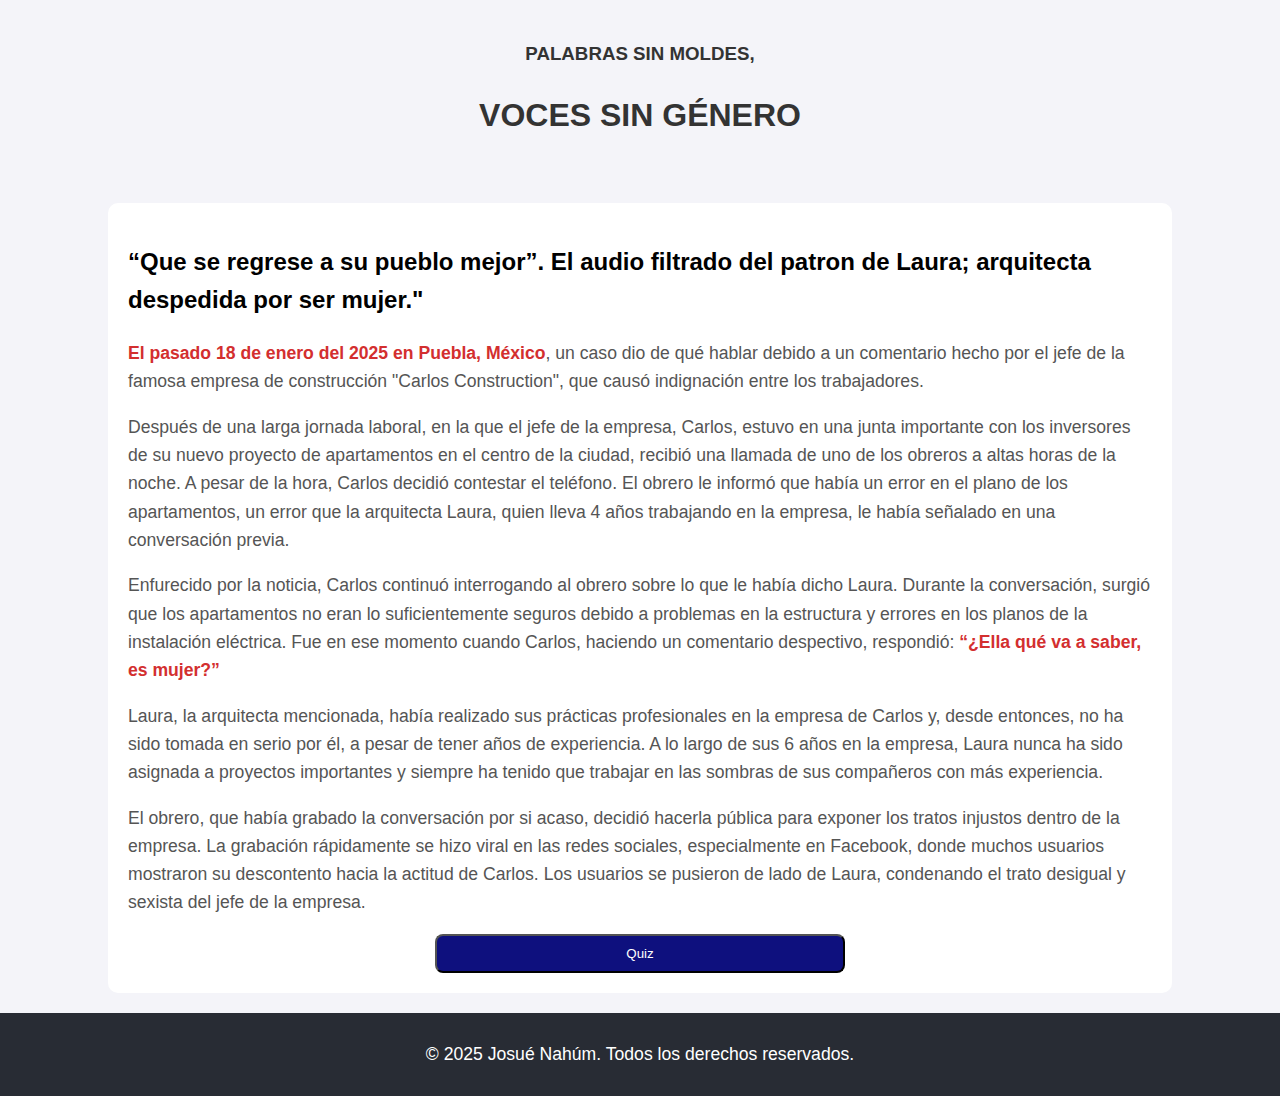
<file: Trivia/index.html>
<!DOCTYPE html>
<html lang="es">
<head>
    <meta charset="UTF-8">
    <meta name="viewport" content="width=device-width, initial-scale=1.0">
    <title>Noticia de Puebla - Controversia en la empresa de construcción</title>
    <style>
        body {
            font-family: Arial, sans-serif;
            background-color: #f4f4f9;
            line-height: 1.6;
            margin: 0;
            padding: 0;
        }

        header {
            color: white;
            text-align: center;
            padding: 20px 0;
        }

        .container {
            width: 80%;
            margin: 20px auto;
            background-color: white;
            padding: 20px;
            border-radius: 10px;
        }

        h1 {
            font-size: 2em;
            color: #333;
        }

        p {
            font-size: 1.1em;
            color: #555;
        }
        .p2{
            color: white;
        }

        .highlight {
            font-weight: bold;
            color: #d32f2f;
        }

        footer {
            background-color: #282c34;
            color: white;
            text-align: center;
            padding: 10px 0;
            width: 100%;
            bottom: 0;
        }
        .button2{
            background: rgb(14, 16, 126);
            text-decoration: none;
            color: white;
            width: 100%;
            border-radius: 8px;
            padding: 10px;
            max-width: 40%;
            position: relative;
            left: 30%;
        }
    </style>
</head>
<body>

<header>
    <h3 style="color: #333;">PALABRAS SIN MOLDES,</h3>
    <h1>VOCES SIN GÉNERO</h1>
</header>

<div class="container">
    <h2>“Que se regrese a su pueblo mejor”. El audio filtrado del 
        patron de Laura; arquitecta despedida por ser mujer."</h2>
    <p><span class="highlight">El pasado 18 de enero del 2025 en Puebla, México</span>, un caso dio de qué hablar debido a un comentario hecho por el jefe de la famosa empresa de construcción "Carlos Construction", que causó indignación entre los trabajadores.</p>
    <p>Después de una larga jornada laboral, en la que el jefe de la empresa, Carlos, estuvo en una junta importante con los inversores de su nuevo proyecto de apartamentos en el centro de la ciudad, recibió una llamada de uno de los obreros a altas horas de la noche. A pesar de la hora, Carlos decidió contestar el teléfono. El obrero le informó que había un error en el plano de los apartamentos, un error que la arquitecta Laura, quien lleva 4 años trabajando en la empresa, le había señalado en una conversación previa.</p>
    <p>Enfurecido por la noticia, Carlos continuó interrogando al obrero sobre lo que le había dicho Laura. Durante la conversación, surgió que los apartamentos no eran lo suficientemente seguros debido a problemas en la estructura y errores en los planos de la instalación eléctrica. Fue en ese momento cuando Carlos, haciendo un comentario despectivo, respondió: <span class="highlight">“¿Ella qué va a saber, es mujer?”</span></p>
    <p>Laura, la arquitecta mencionada, había realizado sus prácticas profesionales en la empresa de Carlos y, desde entonces, no ha sido tomada en serio por él, a pesar de tener años de experiencia. A lo largo de sus 6 años en la empresa, Laura nunca ha sido asignada a proyectos importantes y siempre ha tenido que trabajar en las sombras de sus compañeros con más experiencia.</p>
    <p>El obrero, que había grabado la conversación por si acaso, decidió hacerla pública para exponer los tratos injustos dentro de la empresa. La grabación rápidamente se hizo viral en las redes sociales, especialmente en Facebook, donde muchos usuarios mostraron su descontento hacia la actitud de Carlos. Los usuarios se pusieron de lado de Laura, condenando el trato desigual y sexista del jefe de la empresa.</p>
    
    
    <a href="juegotrivia.html" ><button class="button2">Quiz</button></a>

</div>

<footer>
    <p class="p2">&copy; 2025 Josué Nahúm. Todos los derechos reservados.</p>
</footer>

</body>
</html>
</file>
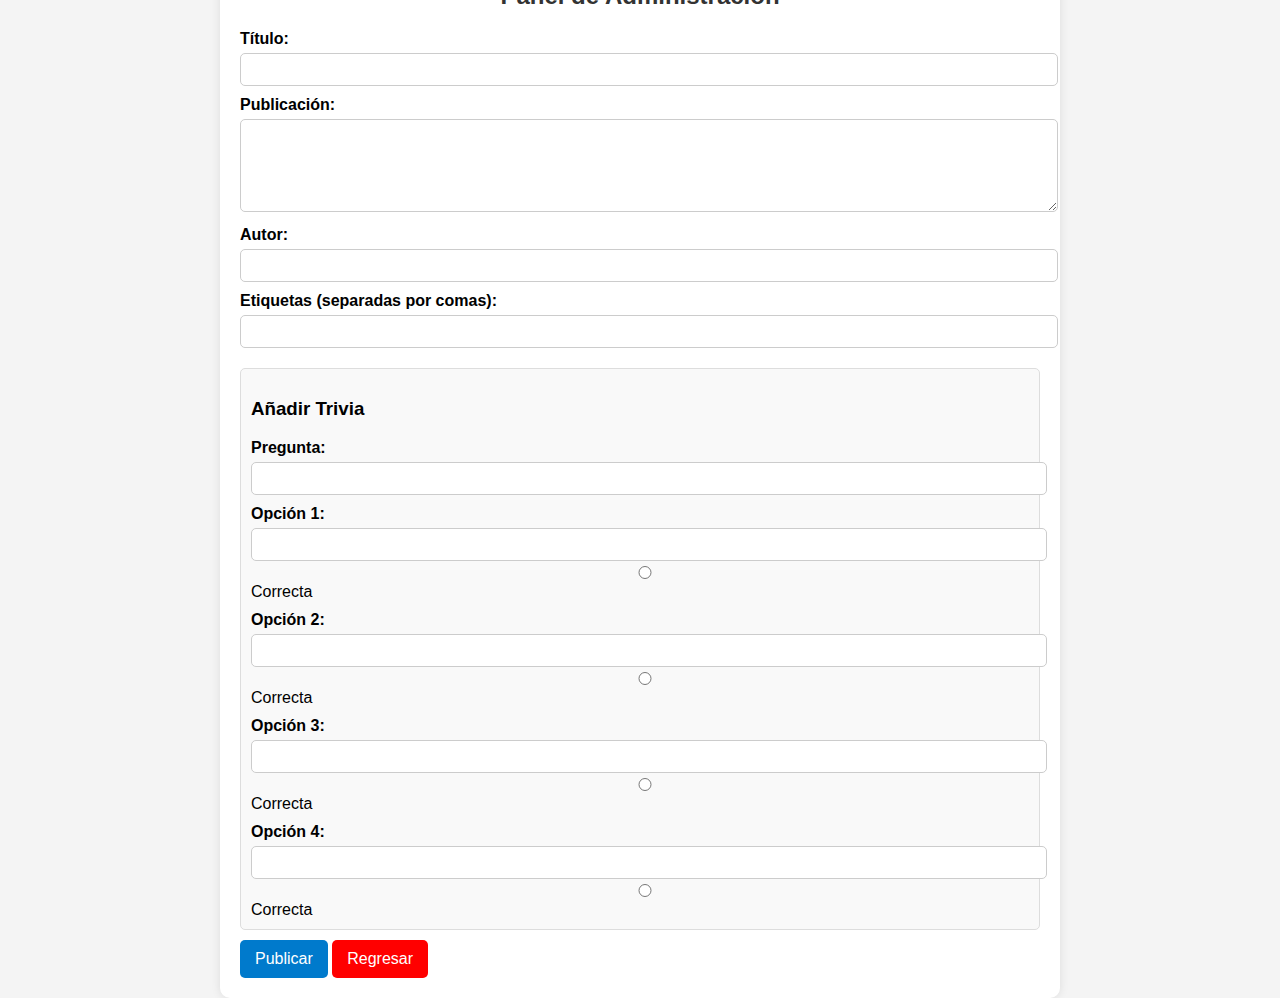
<file: admin.html>
<!DOCTYPE html>
<html lang="es">
<head>
    <meta charset="UTF-8">
    <meta name="viewport" content="width=device-width, initial-scale=1.0">
    <title>Panel de Administración</title>
    <style>
        body {
            font-family: Arial, sans-serif;
            margin: 0;
            padding: 20px;
            background-color: #f4f4f4;
            display: flex;
            justify-content: center;
            align-items: center;
            height: 100vh;
        }
        .panel {
            max-width: 800px;
            width: 100%;
            background: white;
            padding: 20px;
            border-radius: 10px;
            box-shadow: 0 0 10px rgba(0, 0, 0, 0.1);
        }
        h2 {
            color: #333;
            text-align: center;
        }
        label {
            font-weight: bold;
            display: block;
            margin-top: 10px;
        }
        input, textarea, select {
            width: 100%;
            padding: 8px;
            margin-top: 5px;
            border: 1px solid #ccc;
            border-radius: 5px;
        }
        button {
            background-color: #007acc;
            color: white;
            padding: 10px 15px;
            border: none;
            border-radius: 5px;
            cursor: pointer;
            font-size: 16px;
            margin-top: 10px;
        }
        button:hover {
            background-color: #005fa3;
        }
        .trivia-container {
            margin-top: 20px;
            padding: 10px;
            border: 1px solid #ddd;
            border-radius: 5px;
            background: #f9f9f9;
        }
    </style>
</head>
<body>
    <div class="panel">
        <h2>Panel de Administración</h2>
        <form action="procesar_publicacion.php" method="POST">
            <label for="titulo">Título:</label>
            <input type="text" id="titulo" name="titulo" required>

            <label for="contenido">Publicación:</label>
            <textarea id="contenido" name="contenido" rows="5" required></textarea>

            <label for="autor">Autor:</label>
            <input type="text" id="autor" name="autor" required>

            <label for="etiquetas">Etiquetas (separadas por comas):</label>
            <input type="text" id="etiquetas" name="etiquetas" required>

            <div class="trivia-container">
                <h3>Añadir Trivia</h3>
                <label for="pregunta">Pregunta:</label>
                <input type="text" id="pregunta" name="pregunta">
                
                <label for="respuesta1">Opción 1:</label>
                <input type="text" id="respuesta1" name="respuesta1">
                <input type="radio" name="correcta" value="1"> Correcta
                
                <label for="respuesta2">Opción 2:</label>
                <input type="text" id="respuesta2" name="respuesta2">
                <input type="radio" name="correcta" value="2"> Correcta
                
                <label for="respuesta3">Opción 3:</label>
                <input type="text" id="respuesta3" name="respuesta3">
                <input type="radio" name="correcta" value="3"> Correcta
                
                <label for="respuesta4">Opción 4:</label>
                <input type="text" id="respuesta4" name="respuesta4">
                <input type="radio" name="correcta" value="4"> Correcta
            </div>
            
            <button type="submit">Publicar</button>
            <button onclick="window.history.back()" style="background:red;">Regresar</button>
        </form>
    </div>
</body>
</html>
</file>
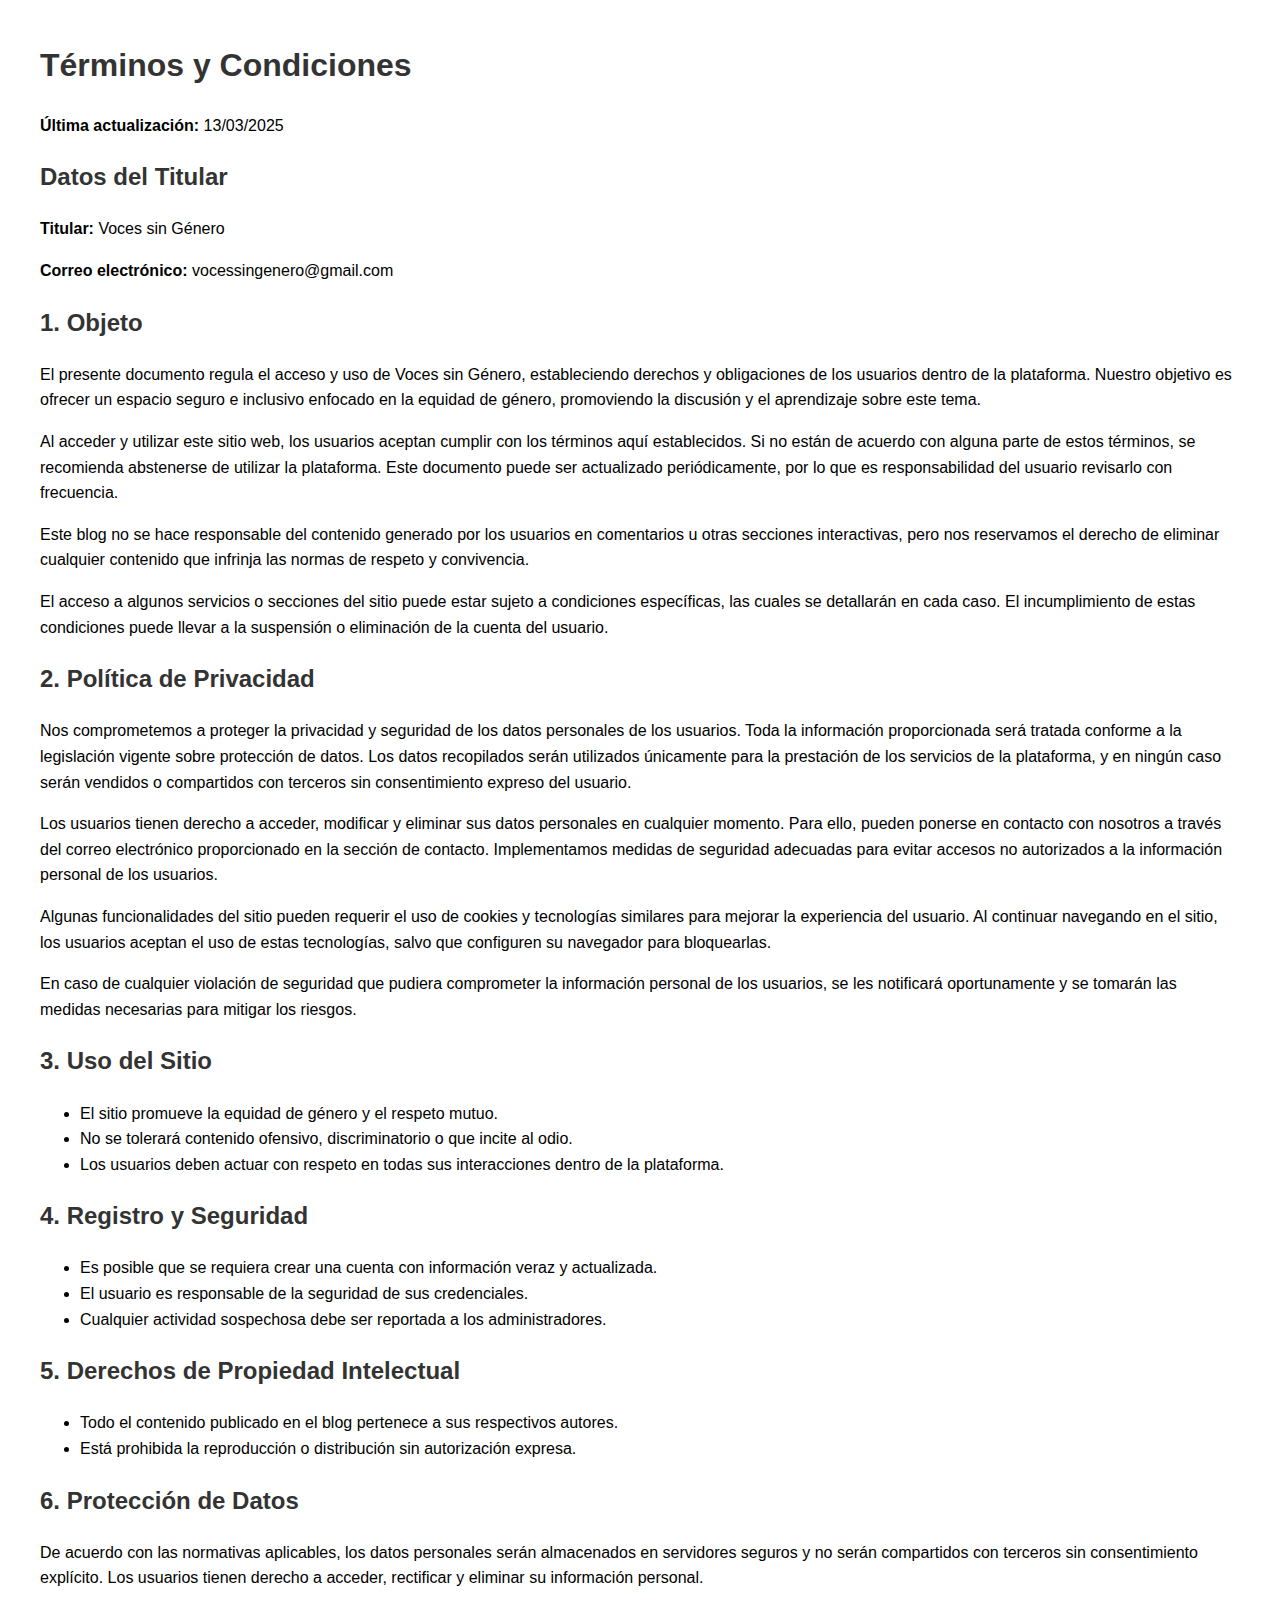
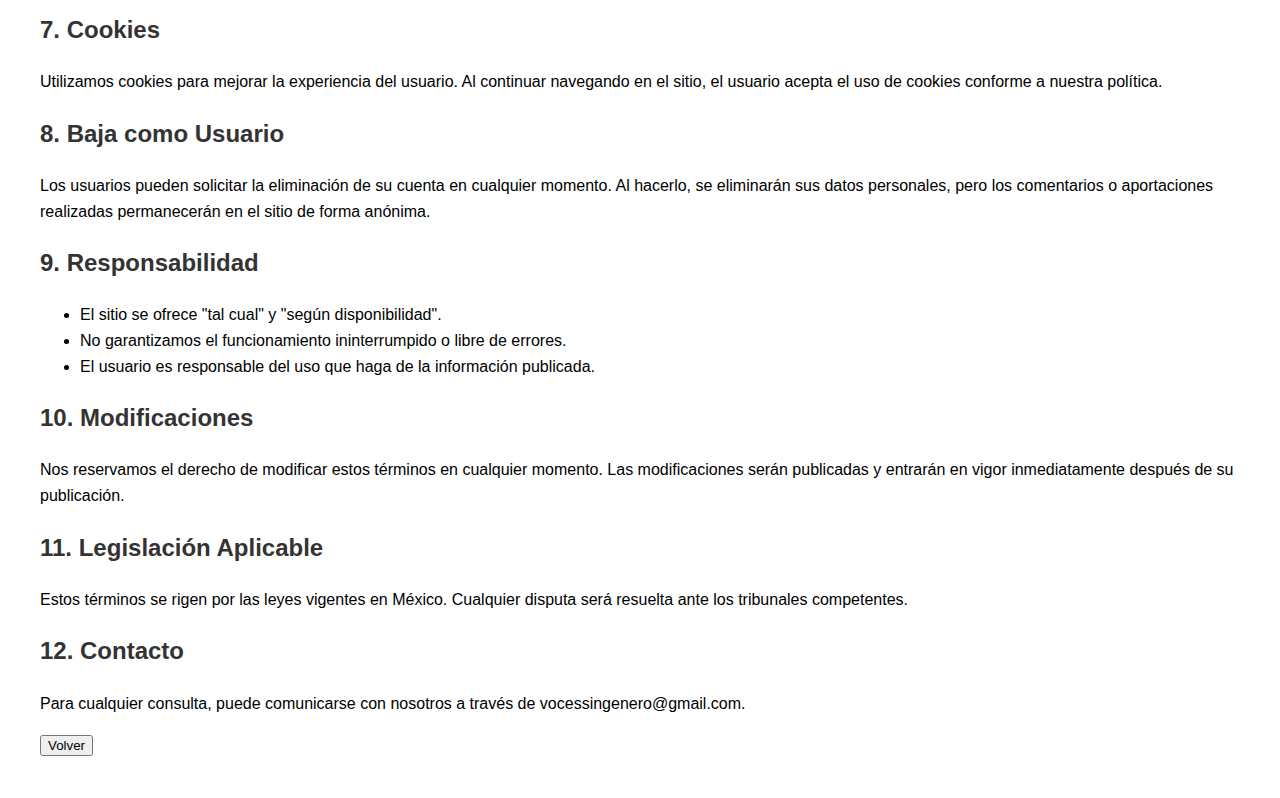
<file: terminos_condiciones.html>
<!DOCTYPE html>
<html lang="es">
<head>
    <meta charset="UTF-8">
    <meta name="viewport" content="width=device-width, initial-scale=1.0">
    <title>Términos y Condiciones</title>
    <style>
        body {
            font-family: Arial, sans-serif;
            margin: 40px;
            line-height: 1.6;
        }
        h1, h2 {
            color: #333;
        }
    </style>
</head>
<body>
    <h1>Términos y Condiciones</h1>
    <p><strong>Última actualización:</strong> 13/03/2025</p>
    
    <h2>Datos del Titular</h2>
    <p><strong>Titular:</strong> Voces sin Género</p>
    <p><strong>Correo electrónico:</strong> vocessingenero@gmail.com</p>
    
    <h2>1. Objeto</h2>
    <p>El presente documento regula el acceso y uso de Voces sin Género, estableciendo derechos y obligaciones de los usuarios dentro de la plataforma. Nuestro objetivo es ofrecer un espacio seguro e inclusivo enfocado en la equidad de género, promoviendo la discusión y el aprendizaje sobre este tema.</p>
    <p>Al acceder y utilizar este sitio web, los usuarios aceptan cumplir con los términos aquí establecidos. Si no están de acuerdo con alguna parte de estos términos, se recomienda abstenerse de utilizar la plataforma. Este documento puede ser actualizado periódicamente, por lo que es responsabilidad del usuario revisarlo con frecuencia.</p>
    <p>Este blog no se hace responsable del contenido generado por los usuarios en comentarios u otras secciones interactivas, pero nos reservamos el derecho de eliminar cualquier contenido que infrinja las normas de respeto y convivencia.</p>
    <p>El acceso a algunos servicios o secciones del sitio puede estar sujeto a condiciones específicas, las cuales se detallarán en cada caso. El incumplimiento de estas condiciones puede llevar a la suspensión o eliminación de la cuenta del usuario.</p>
    
    <h2>2. Política de Privacidad</h2>
    <p>Nos comprometemos a proteger la privacidad y seguridad de los datos personales de los usuarios. Toda la información proporcionada será tratada conforme a la legislación vigente sobre protección de datos. Los datos recopilados serán utilizados únicamente para la prestación de los servicios de la plataforma, y en ningún caso serán vendidos o compartidos con terceros sin consentimiento expreso del usuario.</p>
    <p>Los usuarios tienen derecho a acceder, modificar y eliminar sus datos personales en cualquier momento. Para ello, pueden ponerse en contacto con nosotros a través del correo electrónico proporcionado en la sección de contacto. Implementamos medidas de seguridad adecuadas para evitar accesos no autorizados a la información personal de los usuarios.</p>
    <p>Algunas funcionalidades del sitio pueden requerir el uso de cookies y tecnologías similares para mejorar la experiencia del usuario. Al continuar navegando en el sitio, los usuarios aceptan el uso de estas tecnologías, salvo que configuren su navegador para bloquearlas.</p>
    <p>En caso de cualquier violación de seguridad que pudiera comprometer la información personal de los usuarios, se les notificará oportunamente y se tomarán las medidas necesarias para mitigar los riesgos.</p>
    
    <h2>3. Uso del Sitio</h2>
    <ul>
        <li>El sitio promueve la equidad de género y el respeto mutuo.</li>
        <li>No se tolerará contenido ofensivo, discriminatorio o que incite al odio.</li>
        <li>Los usuarios deben actuar con respeto en todas sus interacciones dentro de la plataforma.</li>
    </ul>
    
    <h2>4. Registro y Seguridad</h2>
    <ul>
        <li>Es posible que se requiera crear una cuenta con información veraz y actualizada.</li>
        <li>El usuario es responsable de la seguridad de sus credenciales.</li>
        <li>Cualquier actividad sospechosa debe ser reportada a los administradores.</li>
    </ul>
    
    <h2>5. Derechos de Propiedad Intelectual</h2>
    <ul>
        <li>Todo el contenido publicado en el blog pertenece a sus respectivos autores.</li>
        <li>Está prohibida la reproducción o distribución sin autorización expresa.</li>
    </ul>
    
    <h2>6. Protección de Datos</h2>
    <p>De acuerdo con las normativas aplicables, los datos personales serán almacenados en servidores seguros y no serán compartidos con terceros sin consentimiento explícito. Los usuarios tienen derecho a acceder, rectificar y eliminar su información personal.</p>
    
    <h2>7. Cookies</h2>
    <p>Utilizamos cookies para mejorar la experiencia del usuario. Al continuar navegando en el sitio, el usuario acepta el uso de cookies conforme a nuestra política.</p>
    
    <h2>8. Baja como Usuario</h2>
    <p>Los usuarios pueden solicitar la eliminación de su cuenta en cualquier momento. Al hacerlo, se eliminarán sus datos personales, pero los comentarios o aportaciones realizadas permanecerán en el sitio de forma anónima.</p>
    
    <h2>9. Responsabilidad</h2>
    <ul>
        <li>El sitio se ofrece "tal cual" y "según disponibilidad".</li>
        <li>No garantizamos el funcionamiento ininterrumpido o libre de errores.</li>
        <li>El usuario es responsable del uso que haga de la información publicada.</li>
    </ul>
    
    <h2>10. Modificaciones</h2>
    <p>Nos reservamos el derecho de modificar estos términos en cualquier momento. Las modificaciones serán publicadas y entrarán en vigor inmediatamente después de su publicación.</p>
    
    <h2>11. Legislación Aplicable</h2>
    <p>Estos términos se rigen por las leyes vigentes en México. Cualquier disputa será resuelta ante los tribunales competentes.</p>
    
    <h2>12. Contacto</h2>
    <p>Para cualquier consulta, puede comunicarse con nosotros a través de vocessingenero@gmail.com.</p>

    <button onclick="window.history.back()">Volver</button>
</body>
</html>
</file>
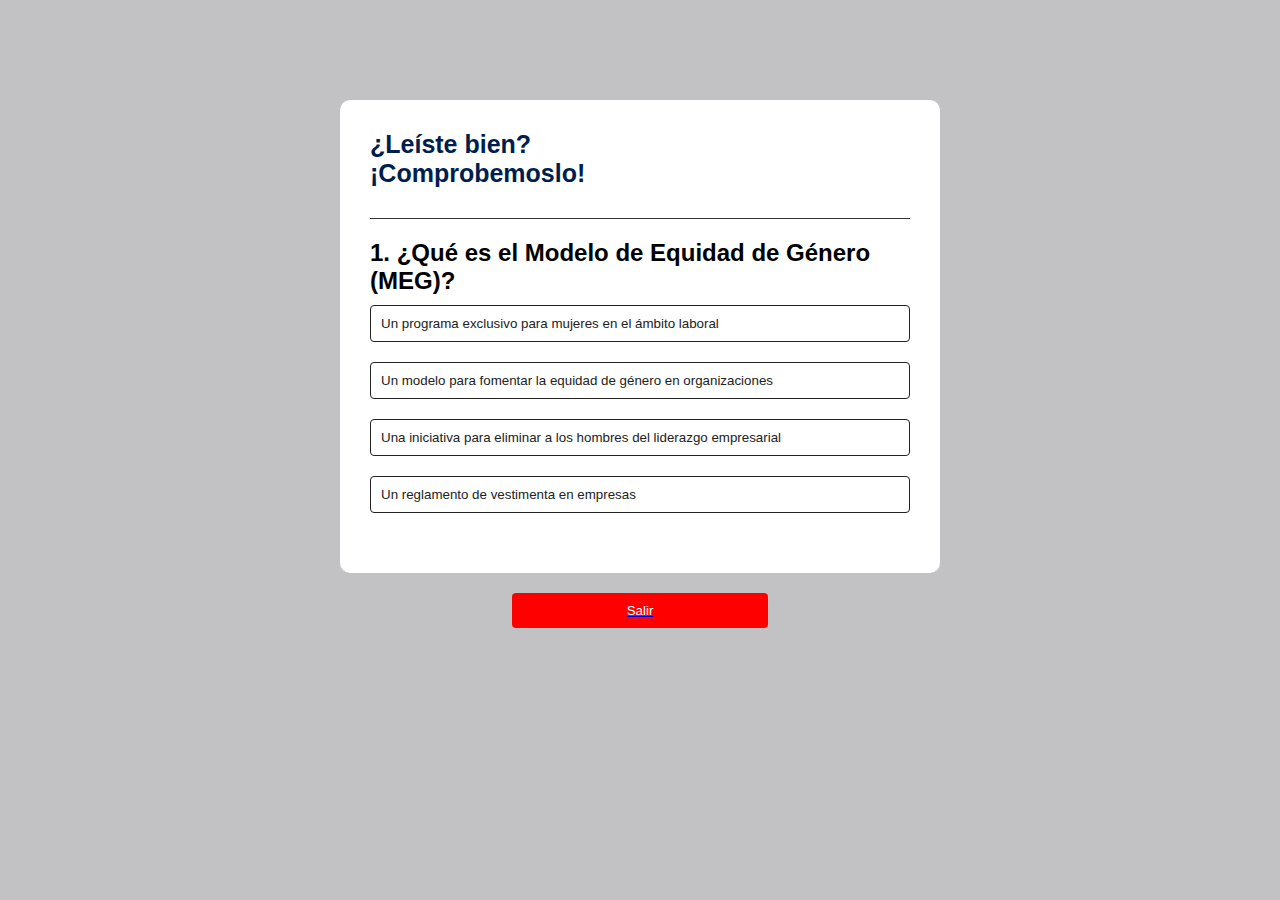
<file: Trivia/juegotrivia.html>
<!DOCTYPE html>
<html lang="en">
<head>
    <meta charset="UTF-8">
    <meta name="viewport" content="width=device-width, initial-scale=1.0">
    <title>Juego de trivia</title>
    <link rel="stylesheet" href="juegotrivia.css">
</head>
<body>
    
<div class="app">
    <h1>¿Leíste bien?<br>¡Comprobemoslo!</h1>
    <div class="quiz">
        <h2 id="question">COMO SE LLAMA LA ARQUITECTA</h2>
        <div id="answer-buttons">
            <button class="btn">Answer 1</button>
            <button class="btn">Answer 2</button>
            <button class="btn">Answer 3</button>
            <button class="btn">Answer 4</button>
        </div>
        <button id="next-btn">Siguiente pregunta</button>
    </div>
</div>

<a href="../articulo1.html">
    <button class="b2"  style="text-decoration: none;" onclick="window.history.back()"   >Salir</button>
</a>

<script src="juegotrivia.js"></script>
</body>
</html>
</file>
<file: Trivia/juegotrivia.css>
* {
    margin: 0;
    padding: 0;
    font-family: 'Poppins', sans-serif;
    box-sizing: border-box;
}

body {
    background: #c2c2c5;
}

.app {
    background: #fff;
    width: 90%;
    max-width: 600px;
    margin: 100px auto 0;
    border-radius: 10px;
    padding: 30px;
}

.app h1 {
    font-size: 25px;
    color: #001e4d;
    font-weight: 600;
    border-bottom: 1px solid #333;
    padding-bottom: 30px;
}

.quiz {
    padding: 20px 0;
}

.quiz2 {
    font-size: 18px;
    color: #001e4d;
    font-weight: 600;
}

.btn {
    background: #fff;
    color: #222;
    font-weight: 500;
    width: 100%;
    border: 1px solid #222;
    padding: 10px;
    margin: 10px 0;
    text-align: left;
    border-radius: 4px;
    cursor: pointer;
}

.btn:hover:not([disabled]) {
    background: #222;
    color: #fff;
}

.btn:disabled {
    cursor: no-drop;
}

#next-btn {
    background: #001e4d;
    color: #fff;
    font-weight: 500;
    width: 150px;
    border: 0;
    padding: 10px;
    margin: 20px auto 0;
    border-radius: 4px;
    cursor: pointer;
    display: none;
}

.correct {
    background: #9aeabc;
}

.incorrect {
    background: #ff9393;
}

.b2 {
    background: #001e4d;
    color: #fff;
    font-weight: 500;
    width: 150px;
    border: 0;
    padding: 10px;
    margin: 20px auto 0;
    border-radius: 4px;
    cursor: pointer;
    display: inline-block; 
    text-align: center; 
}

.b2  {
    background: red;
    max-width: 20%;
    text-decoration: none;
    color: white;
    display: block;
    width: 100%;
    height: 100%;
}
</file>
